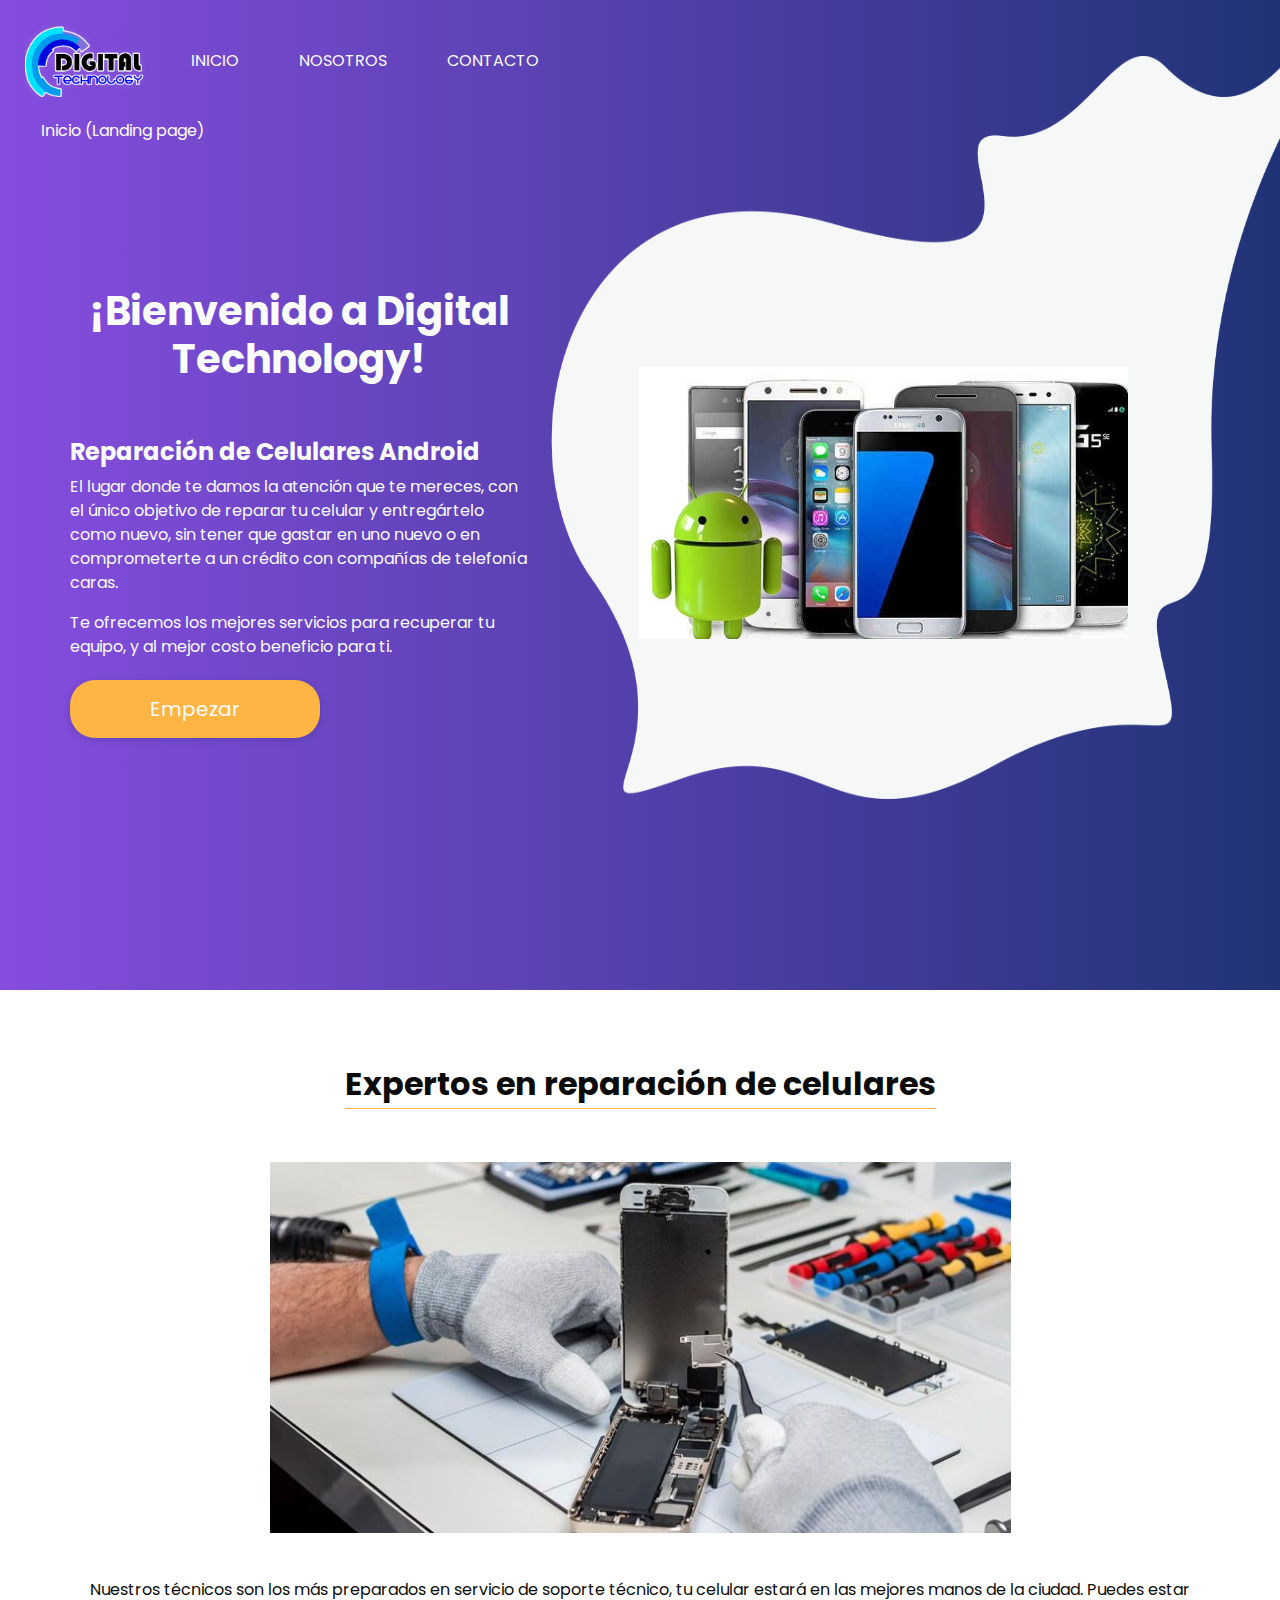
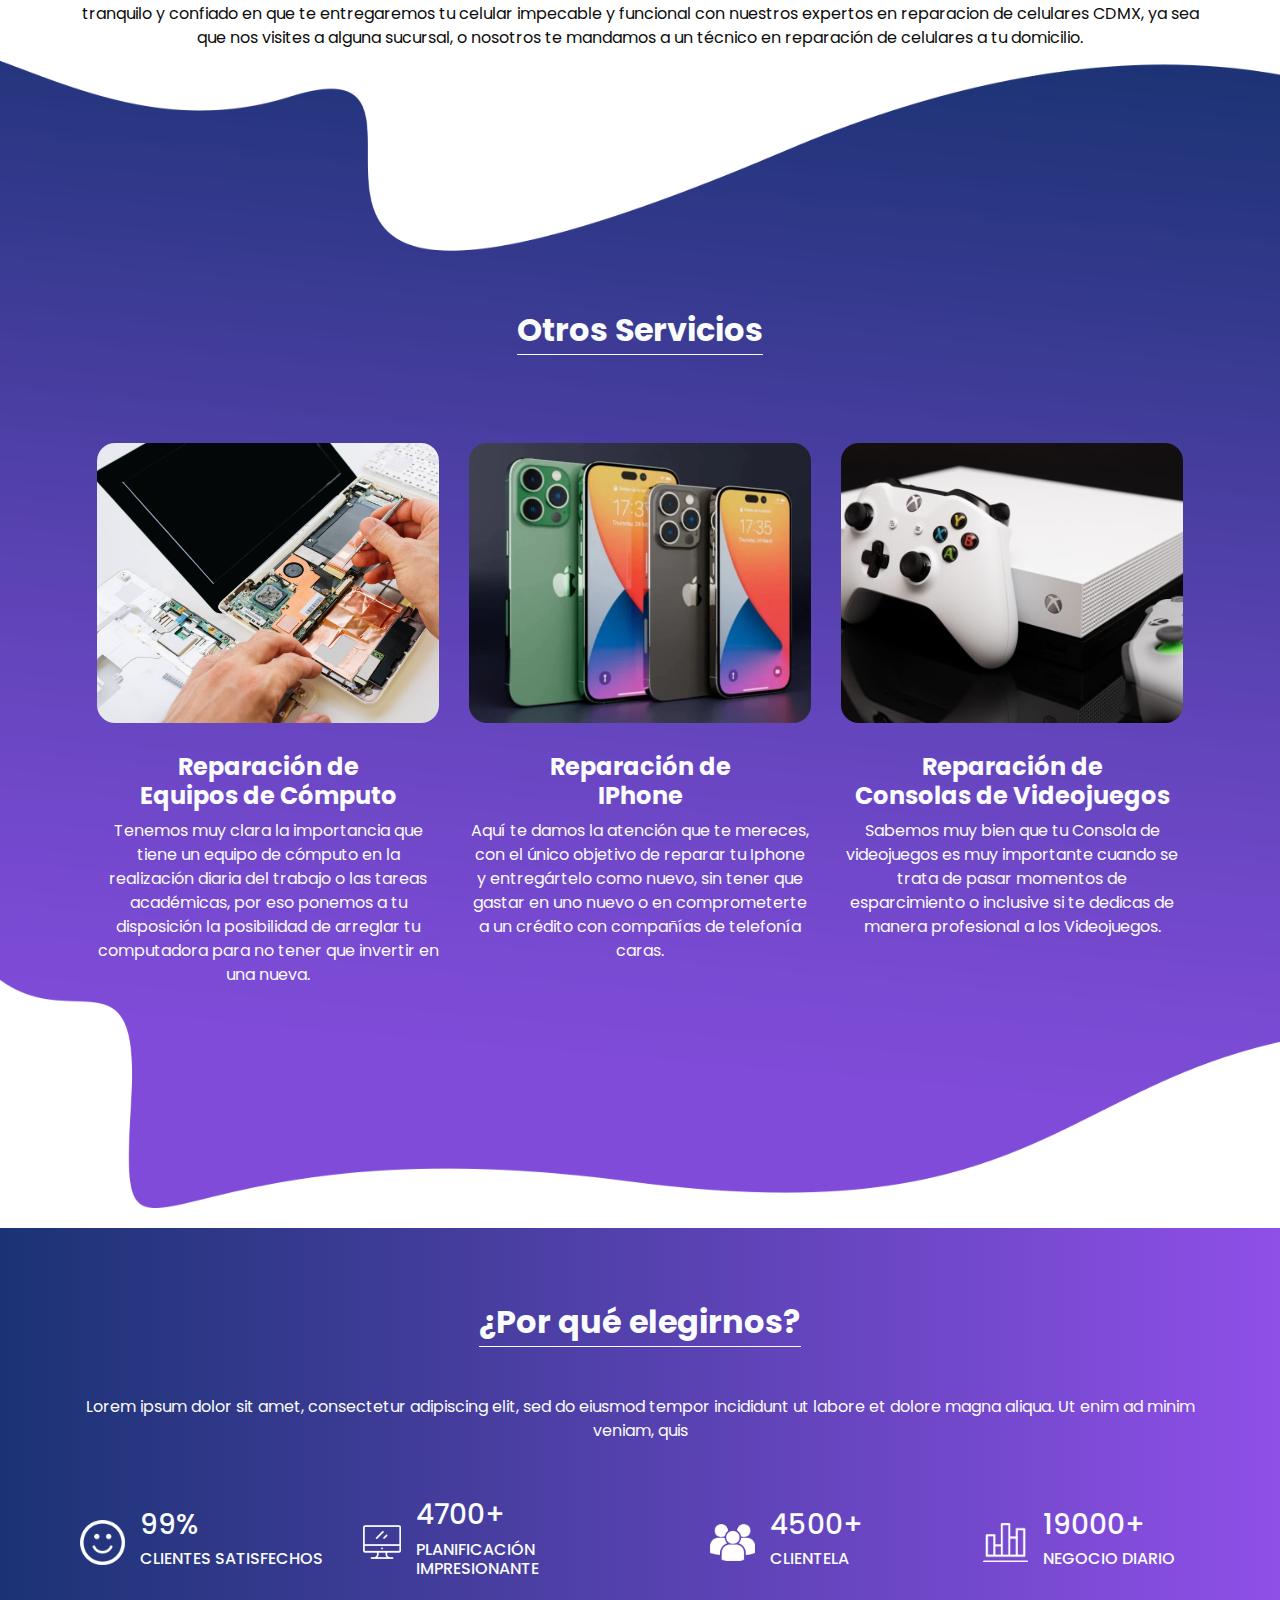
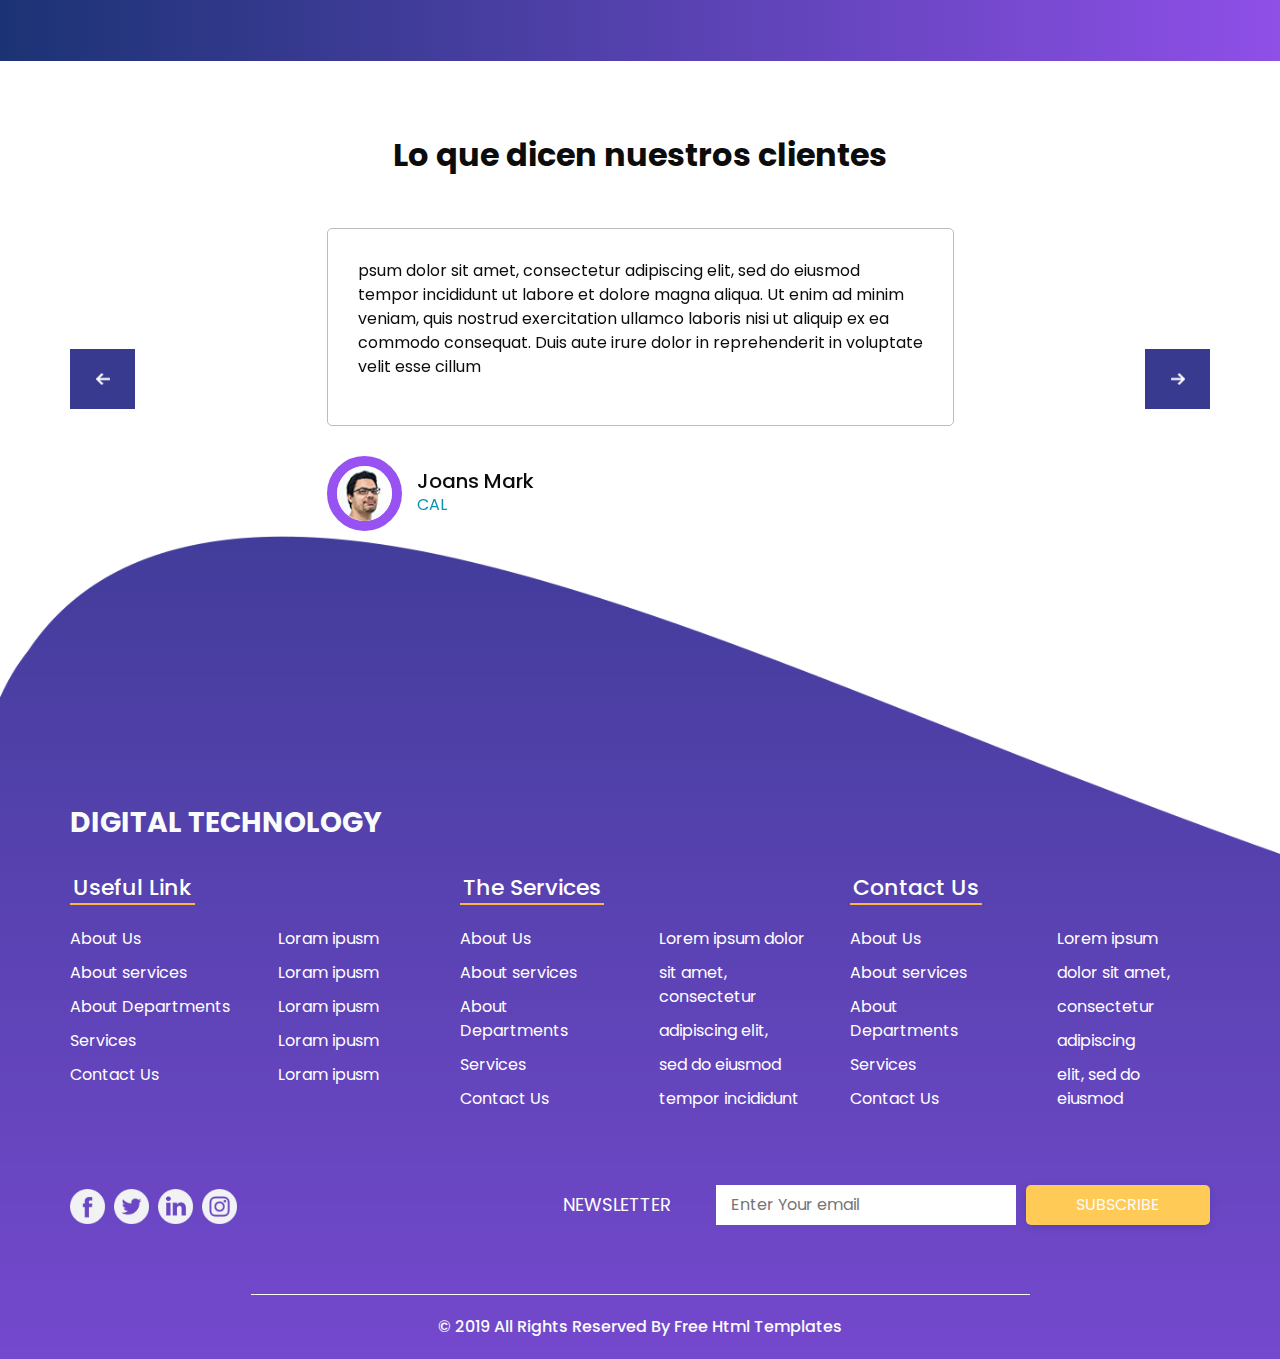
<file: index.html>
<!DOCTYPE html><html><head><meta charset="utf-8"/>

  
  <meta http-equiv="X-UA-Compatible" content="IE=edge"/>
  <!-- Mobile Metas -->
  <meta name="viewport" content="width=device-width, initial-scale=1, shrink-to-fit=no"/>
  <!-- Site Metas -->
  <meta name="keywords" content=""/>
  <meta name="description" content=""/>
  <meta name="author" content=""/>

  <title>Digital Technology</title>

  <!-- slider stylesheet -->
  <link rel="stylesheet" type="text/css" href="https://cdnjs.cloudflare.com/ajax/libs/OwlCarousel2/2.1.3/assets/owl.carousel.min.css"/>

  <!-- bootstrap core css -->
  <link rel="stylesheet" type="text/css" href="css/bootstrap.css"/>

  <!-- fonts style -->
  <link href="https://fonts.googleapis.com/css?family=Dosis:400,500|Poppins:400,700&amp;display=swap" rel="stylesheet"/>
  <!-- Custom styles for this template -->
  <link href="css/style.css" rel="stylesheet"/>
  <!-- responsive style -->
  <link href="css/responsive.css" rel="stylesheet"/>
</head>

<body>
  <div class="hero_area">
    <!-- header section strats -->
    <header class="header_section">
      <div class="container-fluid">
        <div class="row">
          <div class="col-lg-8">
            <nav class="navbar navbar-expand-lg custom_nav-container ">
              <a class="navbar-brand" href="index.html">
                  <img src="images/Logo.png" alt="" style="max-width: 120px;">
              </a>
              <button class="navbar-toggler" type="button" data-toggle="collapse" data-target="#navbarSupportedContent" aria-controls="navbarSupportedContent" aria-expanded="false" aria-label="Toggle navigation">
                <span class="navbar-toggler-icon"></span>
              </button>

              <div class="collapse navbar-collapse" id="navbarSupportedContent">
                <div class="d-flex  flex-column flex-lg-row align-items-center">
                  <ul class="navbar-nav  ">
                    <li class="nav-item active">
                      <a class="nav-link" href="index.html"> Inicio </a>
                    </li>
                    <li class="nav-item">
                      <a class="nav-link" href="about.html"> Nosotros </a>
                    </li>
                    <li class="nav-item">
                      <a class="nav-link" href="contact.html"> Contacto</a>
                    </li>
                  </ul>
              </div>
            </nav>
            <nav aria-label="breadcrumb">
              <ol class="breadcrumb">
                <li class="breadcrumb-item"><a style="color: white;" href="index.html">Inicio (Landing page)</a></li>
              </ol>
            </nav>
          </div>
        </div>
      </div>
    </header>
    

    <!-- end header section -->
    <!-- slider section -->
    <section class=" slider_section "> 
            <div class="container">
              <div class="row">
                <div class="col-lg-5 col-md-6">
                  <div class="slider_detail-box">
                    <h1 style="text-align: center;">
                      ¡Bienvenido a Digital Technology!
                    </h1>
                    <h4 style="font-weight: bold;">
                      Reparación de Celulares Android
                    </h4>
                    
                    <p>
                      El lugar donde te damos la atención que te mereces, con el único objetivo de reparar tu celular y entregártelo como nuevo, sin tener que gastar en uno nuevo o en comprometerte a un crédito con compañías de telefonía caras.
                    </p>
                    <p>Te ofrecemos los mejores servicios para recuperar tu equipo, y al mejor costo beneficio para ti.</p>
                    <div class="btn-box">
                      <a style="font-size: 20px; padding: 14px 80px;"href="index.html" class="btn-1">
                        Empezar
                      </a>
                    </div>
                  </div>
                </div>
                <div class="col-md-7">
                  <div class="slider_img-box">
                    <img src="images/android.jpg" style="width: 100%; margin-bottom: 100px; "/>
                  </div>
                </div>
              </div>
            </div>
          
    </section>
    <!-- end slider section -->
  </div>

  <!-- welcome section -->
  <section class="welcome_section layout_padding">
    <div class="container">
      <div class="custom_heading-container">
        <h2>
          Expertos en reparación de celulares 
        </h2>
      </div>
      <div class="layout_padding2">
        <div class="img-box">
          <img src="images/reparacion.jpg" alt=""/>
        </div>
        <div class="detail-box">
          <p>
            Nuestros técnicos son los más preparados en servicio de soporte técnico, tu celular estará en las mejores manos de la ciudad. Puedes estar tranquilo y confiado en que te entregaremos tu celular impecable y funcional con nuestros expertos en reparacion de celulares CDMX, ya sea que nos visites a alguna sucursal, o nosotros te mandamos a un técnico en reparación de celulares a tu domicilio.
          </p>
        </div>
      </div>

    </div>
  </section>
  <!-- end welcome section -->

  <!-- service section -->

  <section class="service_section">
    <div class="container">
      <div class="custom_heading-container">
        <h2>
          Otros Servicios
        </h2>
      </div>
      <div class="service_container layout_padding2">
        <div class="service_box">
          <div class="img-box">
            <img src="images/computadora.jpg" style="height: 280px; width: auto;"/>
          </div>
          <div class="detail-box">
            <h4>
              Reparación de <br/>
              Equipos de Cómputo
            </h4>
            <p>
              Tenemos muy clara la importancia que tiene un equipo de cómputo en la realización diaria del trabajo o las tareas académicas, por eso ponemos a tu disposición la posibilidad de arreglar tu computadora para no tener que invertir en una nueva.
            </p>
          </div>
        </div>
        <div class="service_box">
          <div class="img-box">
            <img src="images/Iphone.png" style="height: 280px; width: auto;"/>
          </div>
          <div class="detail-box">
            <h4>
              Reparación de <br/>
              IPhone
            </h4>
            <p>
              Aquí te damos la atención que te mereces, con el único objetivo de reparar tu Iphone y entregártelo como nuevo, sin tener que gastar en uno nuevo o en comprometerte a un crédito con compañías de telefonía caras. 
            </p>
          </div>
        </div>
        <div class="service_box">
          <div class="img-box">
            <img src="images/consola.jpg" style="height: 280px; width: auto;"/>
          </div>
          <div class="detail-box">
            <h4>
              Reparación de <br/>
              Consolas de Videojuegos
            </h4>
            <p>
              Sabemos muy bien que tu Consola de videojuegos es muy importante cuando se trata de pasar momentos de esparcimiento o inclusive si te dedicas de manera profesional a los Videojuegos.
            </p>
          </div>
        </div>
      </div>
    </div>
  </section>


  <section class="why_section layout_padding" style="margin-top: 20px;">
    <div class="container">
      <div class="custom_heading-container">
        <h2>
          ¿Por qué elegirnos?
        </h2>
      </div>
      <div class="content-container">
        <p>
          Lorem ipsum dolor sit amet, consectetur adipiscing elit, sed do eiusmod tempor incididunt ut labore et dolore
          magna aliqua. Ut enim ad minim veniam, quis
        </p>
        <div class="row">
          <div class="col-md-3 col-sm-6">
            <div class="img-box">
              <img src="images/smiley.png" alt=""/>
            </div>
            <div class="detail-box">
              <h3>
                99%
              </h3>
              <h6>
                CLIENTES SATISFECHOS
              </h6>
            </div>
          </div>
          <div class="col-md-3 col-sm-6">
            <div class="img-box">
              <img src="images/monitor.png" alt=""/>
            </div>
            <div class="detail-box">
              <h3>
                4700+
              </h3>
              <h6>
                PLANIFICACIÓN IMPRESIONANTE
              </h6>
            </div>
          </div>
          <div class="col-md-3 col-sm-6">
            <div class="img-box">
              <img src="images/multiple-users-silhouette.png" alt=""/>
            </div>
            <div class="detail-box">
              <h3>
                4500+
              </h3>
              <h6>
                CLIENTELA
              </h6>
            </div>
          </div>
          <div class="col-md-3 col-sm-6">
            <div class="img-box">
              <img src="images/bar-chart.png" alt=""/>
            </div>
            <div class="detail-box">
              <h3>
                19000+
              </h3>
              <h6>
                NEGOCIO DIARIO
              </h6>
            </div>
          </div>
        </div>
      </div>
    </div>
  </section>
  <!-- end why section -->

  <!-- client section -->
  <section class="client_section layout_padding">
    <div class="container">
      <h2>
        Lo que dicen nuestros clientes
      </h2>
      <div id="carouselExampleControls" class="carousel slide" data-ride="carousel">
        <div class="carousel-inner">
          <div class="carousel-item active">
            <div class="client_container layout_padding2">
              <div class="client_text">
                <p>
                  psum dolor sit amet, consectetur adipiscing elit, sed do eiusmod tempor incididunt ut labore et dolore
                  magna
                  aliqua. Ut enim ad minim veniam, quis nostrud exercitation ullamco laboris nisi ut aliquip ex ea
                  commodo
                  consequat. Duis aute irure dolor in reprehenderit in voluptate velit esse cillum
                </p>
              </div>
              <div class="detail-box">
                <div class="img-box">
                  <img src="images/client.png" alt=""/>
                </div>
                <div class="name">
                  <h5>
                    Joans Mark
                  </h5>
                  <p>
                    cal
                  </p>
                </div>
              </div>
            </div>
          </div>
          <div class="carousel-item">
            <div class="client_container layout_padding2">
              <div class="client_text">
                <p>
                  psum dolor sit amet, consectetur adipiscing elit, sed do eiusmod tempor incididunt ut labore et dolore
                  magna
                  aliqua. Ut enim ad minim veniam, quis nostrud exercitation ullamco laboris nisi ut aliquip ex ea
                  commodo
                  consequat. Duis aute irure dolor in reprehenderit in voluptate velit esse cillum
                </p>
              </div>
              <div class="detail-box">
                <div class="img-box">
                  <img src="images/client.png" alt=""/>
                </div>
                <div class="name">
                  <h5>
                    Mark Zuckerberg
                  </h5>
                  <p>
                    cal
                  </p>
                </div>
              </div>
            </div>
          </div>
          <div class="carousel-item">
            <div class="client_container layout_padding2">
              <div class="client_text">
                <p>
                  psum dolor sit amet, consectetur adipiscing elit, sed do eiusmod tempor incididunt ut labore et dolore
                  magna
                  aliqua. Ut enim ad minim veniam, quis nostrud exercitation ullamco laboris nisi ut aliquip ex ea
                  commodo
                  consequat. Duis aute irure dolor in reprehenderit in voluptate velit esse cillum
                </p>
              </div>
              <div class="detail-box">
                <div class="img-box">
                  <img src="images/client.png" alt=""/>
                </div>
                <div class="name">
                  <h5>
                    Steve Jobs
                  </h5>
                  <p>
                    cal
                  </p>
                </div>
              </div>
            </div>
          </div>
        </div>
        <a class="carousel-control-prev" href="#carouselExampleControls" role="button" data-slide="prev">
          <span class="sr-only">Previous</span>
        </a>
        <a class="carousel-control-next" href="#carouselExampleControls" role="button" data-slide="next">
          <span class="sr-only">Next</span>
        </a>
      </div>

    </div>
  </section>
  <!-- end client section -->
  <!-- contact section -->


  <!-- end contact section -->
  <div class="footer_bg">
    <!-- info section -->
    <section class="info_section layout_padding2-bottom">
      <div class="container">
        <h3 class="">
          Digital Technology
        </h3>
      </div>
      <div class="container info_content">

        <div>
          <div class="row">
            <div class="col-md-6 col-lg-4">
              <div class="d-flex">
                <h5>
                  Useful Link
                </h5>
              </div>
              <div class="d-flex ">
                <ul>
                  <li>
                    <a href="">
                      About Us
                    </a>
                  </li>
                  <li>
                    <a href="">
                      About services
                    </a>
                  </li>
                  <li>
                    <a href="">
                      About Departments
                    </a>
                  </li>
                  <li>
                    <a href="">
                      Services
                    </a>
                  </li>
                  <li>
                    <a href="">
                      Contact Us
                    </a>
                  </li>
                </ul>
                <ul class="ml-3 ml-md-5">
                  <li>
                    <a href="">
                      Loram ipusm
                    </a>
                  </li>
                  <li>
                    <a href="">
                      Loram ipusm
                    </a>
                  </li>
                  <li>
                    <a href="">
                      Loram ipusm
                    </a>
                  </li>
                  <li>
                    <a href="">
                      Loram ipusm
                    </a>
                  </li>
                  <li>
                    <a href="">
                      Loram ipusm
                    </a>
                  </li>
                </ul>
              </div>
            </div>
            <div class="col-md-6 col-lg-4">
              <div class="d-flex">
                <h5>
                  The Services
                </h5>
              </div>
              <div class="d-flex ">
                <ul>
                  <li>
                    <a href="">
                      About Us
                    </a>
                  </li>
                  <li>
                    <a href="">
                      About services
                    </a>
                  </li>
                  <li>
                    <a href="">
                      About Departments
                    </a>
                  </li>
                  <li>
                    <a href="">
                      Services
                    </a>
                  </li>
                  <li>
                    <a href="">
                      Contact Us
                    </a>
                  </li>
                </ul>
                <ul class="ml-3 ml-md-5">
                  <li>
                    <a href="">
                      Lorem ipsum dolor
                    </a>
                  </li>
                  <li>
                    <a href="">
                      sit amet, consectetur
                    </a>
                  </li>
                  <li>
                    <a href="">
                      adipiscing elit,
                    </a>
                  </li>
                  <li>
                    <a href="">
                      sed do eiusmod
                    </a>
                  </li>
                  <li>
                    <a href="">
                      tempor incididunt
                    </a>
                  </li>
                </ul>
              </div>
            </div>
            <div class="col-md-6 col-lg-4">
              <div class="d-flex">
                <h5>
                  Contact Us
                </h5>
              </div>
              <div class="d-flex ">
                <ul>
                  <li>
                    <a href="">
                      About Us
                    </a>
                  </li>
                  <li>
                    <a href="">
                      About services
                    </a>
                  </li>
                  <li>
                    <a href="">
                      About Departments
                    </a>
                  </li>
                  <li>
                    <a href="">
                      Services
                    </a>
                  </li>
                  <li>
                    <a href="">
                      Contact Us
                    </a>
                  </li>
                </ul>
                <ul class="ml-3 ml-md-5">
                  <li>
                    <a href="">
                      Lorem ipsum
                    </a>
                  </li>
                  <li>
                    <a href="">
                      dolor sit amet,
                    </a>
                  </li>
                  <li>
                    <a href="">
                      consectetur
                    </a>
                  </li>
                  <li>
                    <a href="">
                      adipiscing
                    </a>
                  </li>
                  <li>
                    <a href="">
                      elit, sed do eiusmod
                    </a>
                  </li>
                </ul>
              </div>
            </div>
          </div>
        </div>
        <div class="d-flex flex-column flex-lg-row justify-content-between align-items-center align-items-lg-baseline">
          <div class="social-box">
            <a href="">
              <img src="images/fb.png" alt=""/>
            </a>

            <a href="">
              <img src="images/twitter.png" alt=""/>
            </a>
            <a href="">
              <img src="images/linkedin1.png" alt=""/>
            </a>
            <a href="">
              <img src="images/instagram1.png" alt=""/>
            </a>
          </div>
          <div class="form_container mt-5">
            <form action="">
              <label for="subscribeMail">
                Newsletter
              </label>
              <input type="email" placeholder="Enter Your email" id="subscribeMail"/>
              <button type="submit">
                Subscribe
              </button>
            </form>
          </div>
        </div>
      </div>

    </section>

    <!-- end info_section -->

    <!-- footer section -->
    <section class="container-fluid footer_section">
      <p>
        © 2019 All Rights Reserved By
        <a href="https://html.design/">Free Html Templates</a>
      </p>
    </section>
    <!-- footer section -->
  </div>


  <script type="text/javascript" src="js/jquery-3.4.1.min.js"></script>
  <script type="text/javascript" src="js/bootstrap.js"></script>



</body></html>
</file>
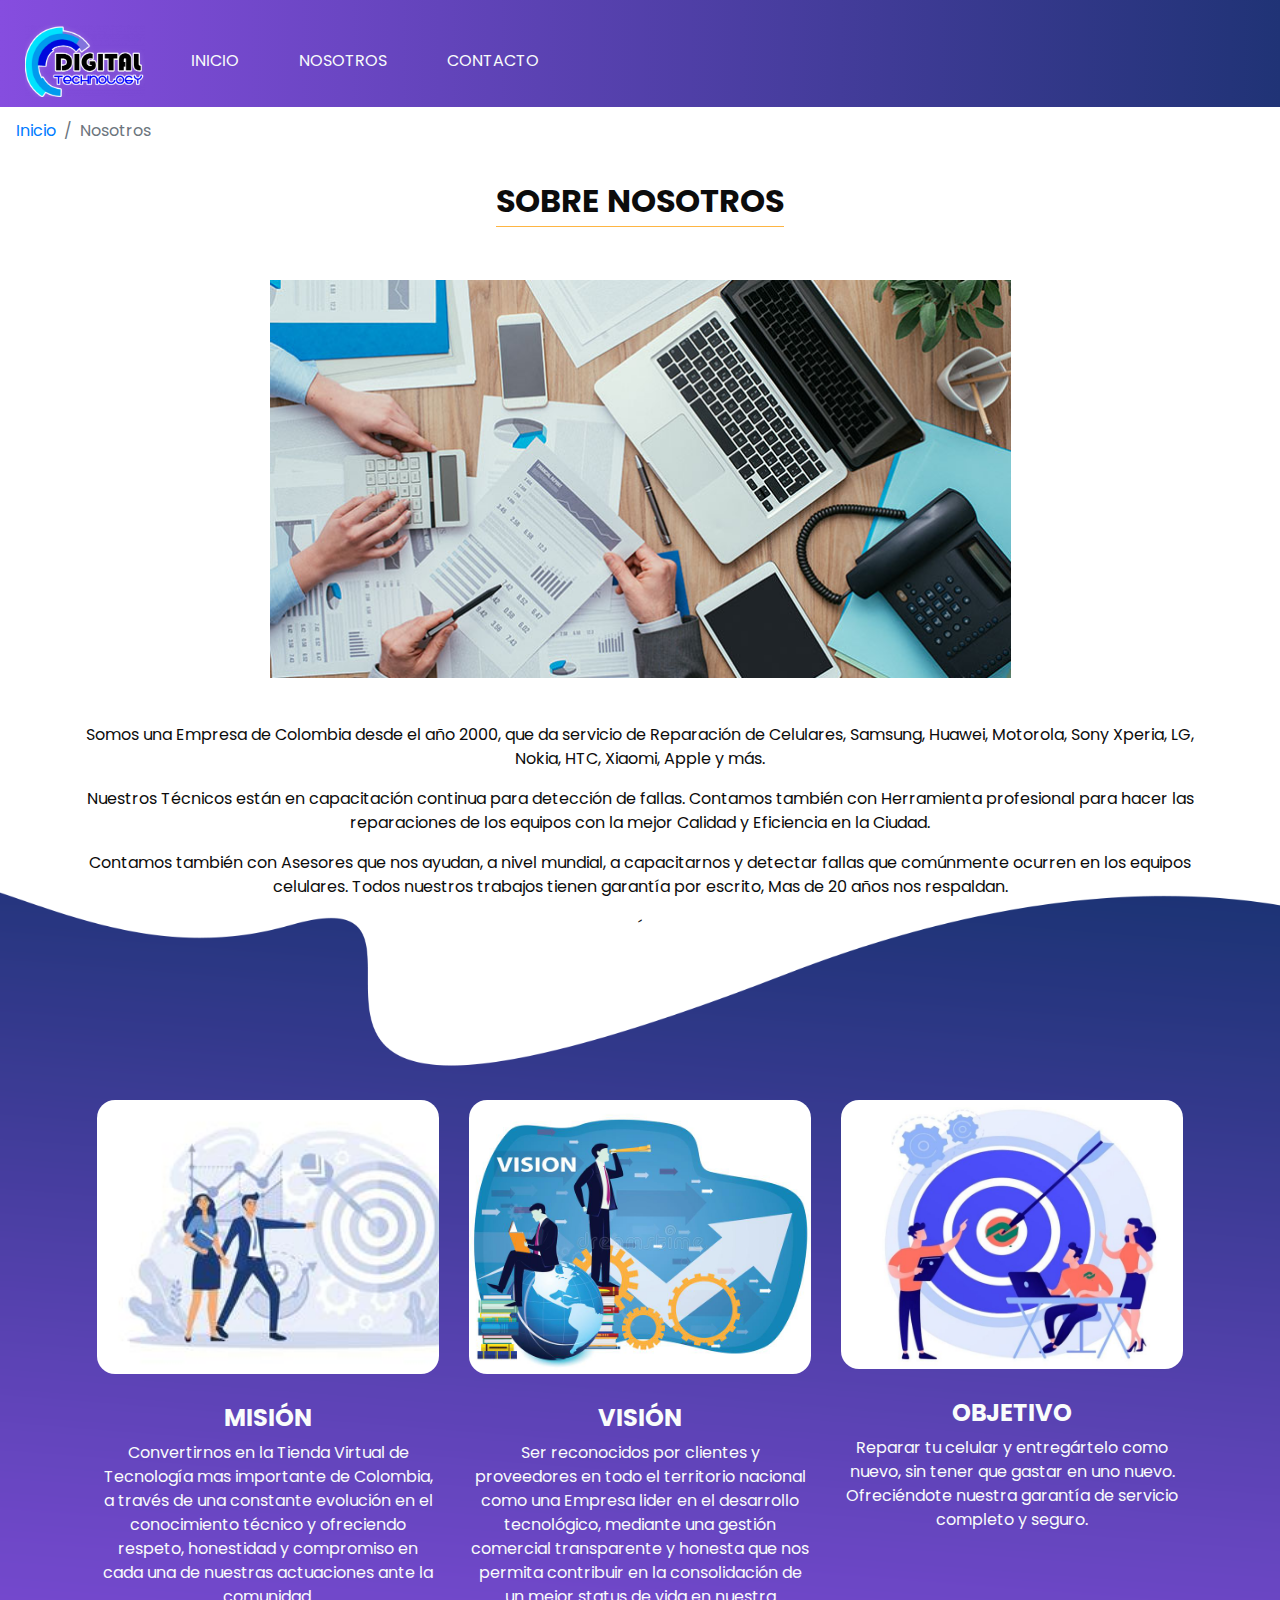
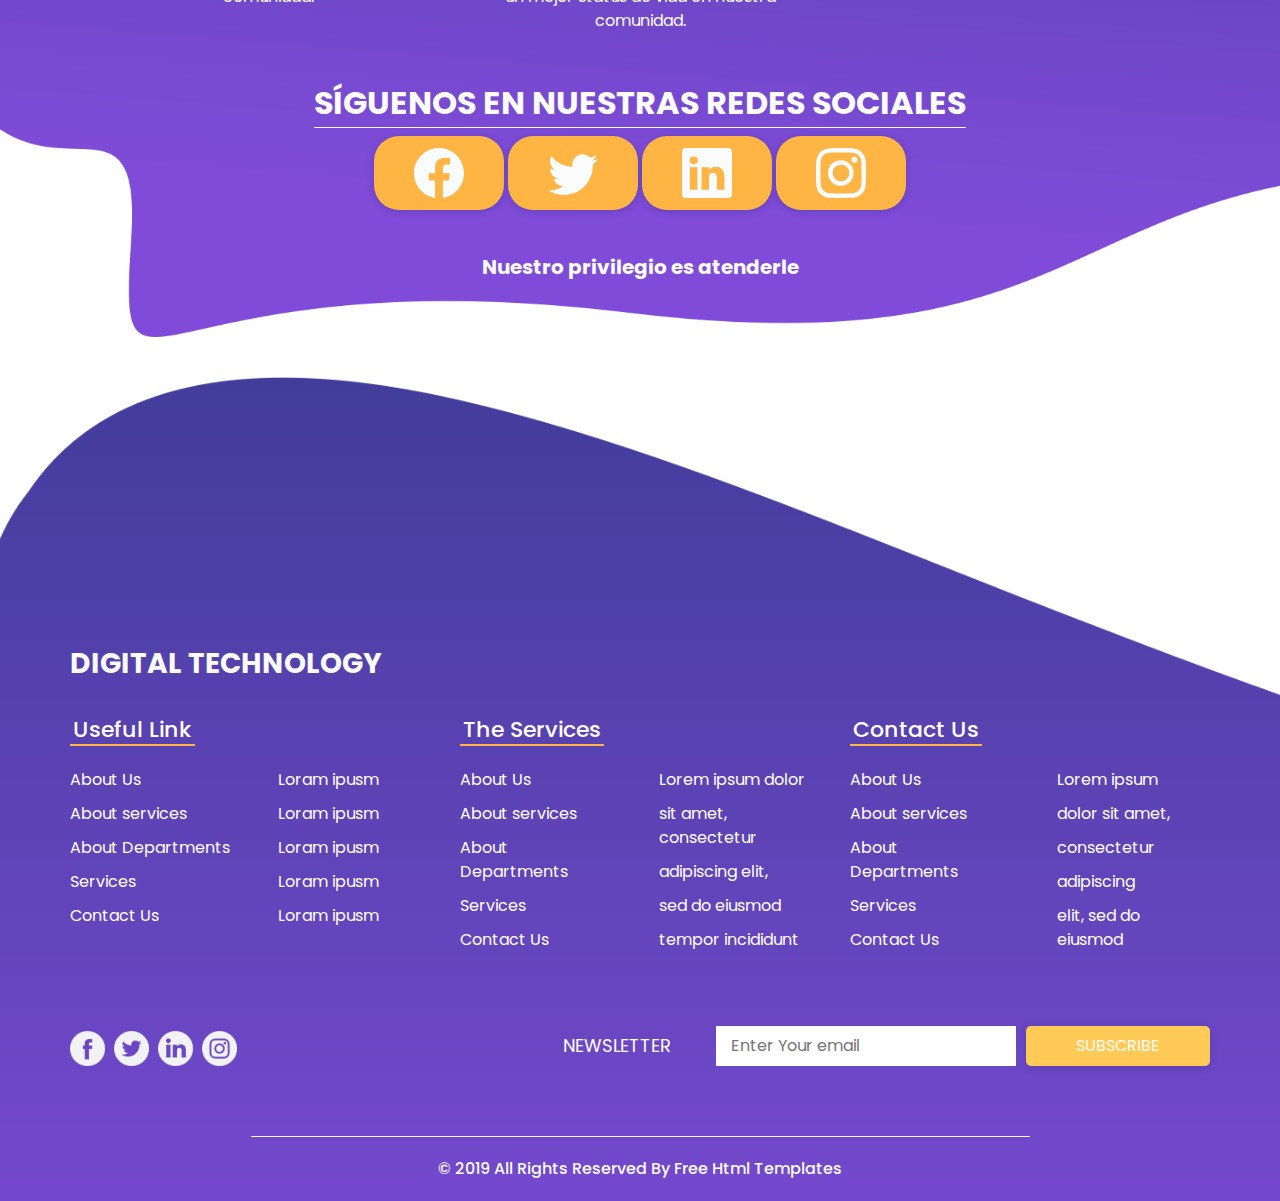
<file: about.html>
<!DOCTYPE html>
<html>

<head>
  <meta charset="utf-8" />


  <meta http-equiv="X-UA-Compatible" content="IE=edge" />
  <!-- Mobile Metas -->
  <meta name="viewport" content="width=device-width, initial-scale=1, shrink-to-fit=no" />
  <!-- Site Metas -->
  <meta name="keywords" content="" />
  <meta name="description" content="" />
  <meta name="author" content="" />

  <title>Digital Technology</title>

  <!-- slider stylesheet -->
  <link rel="stylesheet" type="text/css"
    href="https://cdnjs.cloudflare.com/ajax/libs/OwlCarousel2/2.1.3/assets/owl.carousel.min.css" />

  <!-- bootstrap core css -->
  <link rel="stylesheet" type="text/css" href="css/bootstrap.css" />

  <!-- fonts style -->
  <link href="https://fonts.googleapis.com/css?family=Dosis:400,500|Poppins:400,700&amp;display=swap"
    rel="stylesheet" />
  <!-- Custom styles for this template -->
  <link href="css/style.css" rel="stylesheet" />
  <!-- responsive style -->
  <link href="css/responsive.css" rel="stylesheet" />
</head>

<body class="sub_page">
  <div class="hero_area">
    <!-- header section strats -->
    <header class="header_section">
      <div class="container-fluid">
        <div class="row">
          <div class="col-lg-8">
            <nav class="navbar navbar-expand-lg custom_nav-container ">
              <a class="navbar-brand" href="index.html">
                <img src="images/Logo.png" alt="" style="max-width: 120px;">
              </a>
              <button class="navbar-toggler" type="button" data-toggle="collapse" data-target="#navbarSupportedContent"
                aria-controls="navbarSupportedContent" aria-expanded="false" aria-label="Toggle navigation">
                <span class="navbar-toggler-icon"></span>
              </button>

              <div class="collapse navbar-collapse" id="navbarSupportedContent">
                <div class="d-flex  flex-column flex-lg-row align-items-center">
                  <ul class="navbar-nav  ">
                    <li class="nav-item active">
                      <a class="nav-link" href="index.html">Inicio <span class="sr-only">(current)</span></a>
                    </li>
                    <li class="nav-item">
                      <a class="nav-link" href="about.html">Nosotros </a>
                    </li>
                    <li class="nav-item">
                      <a class="nav-link" href="contact.html">Contacto</a>
                    </li>
                  </ul>
                </div>
              </div>
            </nav>
          </div>
        </div>
      </div>
    </header>
    <!-- end header section -->
  </div>

  <nav aria-label="breadcrumb">
    <ol class="breadcrumb">
      <li class="breadcrumb-item"><a href="index.html">Inicio</a></li>
      <li class="breadcrumb-item active" aria-current="page">Nosotros</li>
    </ol>
  </nav>

  <!-- welcome section -->
  <section class="welcome_section layout_padding">
    <div class="container">
      <div class="custom_heading-container">
        <h2>
          SOBRE NOSOTROS
        </h2>
      </div>
      <div class="layout_padding2">
        <div class="img-box">
          <img src="images/empresa.jpg" alt="" />
        </div>
        <div class="detail-box">
          <p>
            Somos una Empresa de Colombia desde el año 2000, que da servicio de Reparación de Celulares, Samsung,
            Huawei, Motorola, Sony Xperia, LG, Nokia, HTC, Xiaomi, Apple y más.
          </p>
          <p>
            Nuestros Técnicos están en capacitación continua para detección de fallas. Contamos también con Herramienta
            profesional para hacer las reparaciones de los equipos con la mejor Calidad y Eficiencia en la Ciudad.</p>
          <p>
            Contamos también con Asesores que nos ayudan, a nivel mundial, a capacitarnos y detectar fallas que
            comúnmente ocurren en los equipos celulares. Todos nuestros trabajos tienen garantía por escrito, Mas de 20
            años nos respaldan.
          </p>
        </div>´
    </section>



        <section class="service_section" style="padding-bottom: 50px; padding-top: 100px; margin-top: -189px;">
          <div class="container">
            <div class="service_container layout_padding2" style="margin-top: 50px;">
              <div class="service_box">
                <div class="img-box">
                  <img src="images/logro.jpg"  style="width: 120%;" />
                </div>
                <div class="detail-box">
                  <h4>
                    MISIÓN
                  </h4>
                  <p>
                    Convertirnos en la Tienda Virtual de Tecnología mas importante de Colombia, a través de una
                    constante evolución en el conocimiento técnico y ofreciendo respeto, honestidad y compromiso en cada
                    una de nuestras actuaciones ante la comunidad.
                  </p>
                </div>
              </div>
              <div class="service_box">
                <div class="img-box">
                  <img src="images/vision.jpg" />
                </div>
                <div class="detail-box">
                  <h4>
                    VISIÓN
                  </h4>
                  <p>
                    Ser reconocidos por clientes y proveedores en todo el territorio nacional como una Empresa lider en
                    el desarrollo tecnológico, mediante una gestión comercial transparente y honesta que nos permita
                    contribuir en la consolidación de un mejor status de vida en nuestra comunidad.
                  </p>
                </div>
              </div>
              <div class="service_box">
                <div class="img-box">
                  <img src="images/objetivo.jpg.crdownload" style="width: 105%;" />
                </div>
                <div class="detail-box">
                  <h4>
                    OBJETIVO
                  </h4>
                  <p>
                    Reparar tu celular y entregártelo como nuevo, sin tener que gastar en uno nuevo. Ofreciéndote nuestra garantía de servicio completo y seguro.  
                  </p>
                </div>
              </div>
              <div class="custom_heading-container">

                <h2>
                  SÍGUENOS EN NUESTRAS REDES SOCIALES
                </h2>
              </div>
              <div class="social-box">
                <a href="">
                  <svg xmlns="http://www.w3.org/2000/svg" width="50" height="50" fill="currentColor"
                    class="bi bi-facebook" viewBox="0 0 16 16">
                    <path
                      d="M16 8.049c0-4.446-3.582-8.05-8-8.05C3.58 0-.002 3.603-.002 8.05c0 4.017 2.926 7.347 6.75 7.951v-5.625h-2.03V8.05H6.75V6.275c0-2.017 1.195-3.131 3.022-3.131.876 0 1.791.157 1.791.157v1.98h-1.009c-.993 0-1.303.621-1.303 1.258v1.51h2.218l-.354 2.326H9.25V16c3.824-.604 6.75-3.934 6.75-7.951z" />
                  </svg>
                </a>

                <a href="">
                  <svg xmlns="http://www.w3.org/2000/svg" width="50" height="50" fill="currentColor"
                    class="bi bi-twitter" viewBox="0 0 16 16">
                    <path
                      d="M5.026 15c6.038 0 9.341-5.003 9.341-9.334 0-.14 0-.282-.006-.422A6.685 6.685 0 0 0 16 3.542a6.658 6.658 0 0 1-1.889.518 3.301 3.301 0 0 0 1.447-1.817 6.533 6.533 0 0 1-2.087.793A3.286 3.286 0 0 0 7.875 6.03a9.325 9.325 0 0 1-6.767-3.429 3.289 3.289 0 0 0 1.018 4.382A3.323 3.323 0 0 1 .64 6.575v.045a3.288 3.288 0 0 0 2.632 3.218 3.203 3.203 0 0 1-.865.115 3.23 3.23 0 0 1-.614-.057 3.283 3.283 0 0 0 3.067 2.277A6.588 6.588 0 0 1 .78 13.58a6.32 6.32 0 0 1-.78-.045A9.344 9.344 0 0 0 5.026 15z" />
                  </svg>
                </a>
                <a href="">
                  <svg xmlns="http://www.w3.org/2000/svg" width="50" height="50" fill="currentColor"
                    class="bi bi-linkedin" viewBox="0 0 16 16">
                    <path
                      d="M0 1.146C0 .513.526 0 1.175 0h13.65C15.474 0 16 .513 16 1.146v13.708c0 .633-.526 1.146-1.175 1.146H1.175C.526 16 0 15.487 0 14.854V1.146zm4.943 12.248V6.169H2.542v7.225h2.401zm-1.2-8.212c.837 0 1.358-.554 1.358-1.248-.015-.709-.52-1.248-1.342-1.248-.822 0-1.359.54-1.359 1.248 0 .694.521 1.248 1.327 1.248h.016zm4.908 8.212V9.359c0-.216.016-.432.08-.586.173-.431.568-.878 1.232-.878.869 0 1.216.662 1.216 1.634v3.865h2.401V9.25c0-2.22-1.184-3.252-2.764-3.252-1.274 0-1.845.7-2.165 1.193v.025h-.016a5.54 5.54 0 0 1 .016-.025V6.169h-2.4c.03.678 0 7.225 0 7.225h2.4z" />
                  </svg>
                </a>
                <a href="">
                  <svg xmlns="http://www.w3.org/2000/svg" width="50" height="50" fill="currentColor"
                    class="bi bi-instagram" viewBox="0 0 16 16">
                    <path
                      d="M8 0C5.829 0 5.556.01 4.703.048 3.85.088 3.269.222 2.76.42a3.917 3.917 0 0 0-1.417.923A3.927 3.927 0 0 0 .42 2.76C.222 3.268.087 3.85.048 4.7.01 5.555 0 5.827 0 8.001c0 2.172.01 2.444.048 3.297.04.852.174 1.433.372 1.942.205.526.478.972.923 1.417.444.445.89.719 1.416.923.51.198 1.09.333 1.942.372C5.555 15.99 5.827 16 8 16s2.444-.01 3.298-.048c.851-.04 1.434-.174 1.943-.372a3.916 3.916 0 0 0 1.416-.923c.445-.445.718-.891.923-1.417.197-.509.332-1.09.372-1.942C15.99 10.445 16 10.173 16 8s-.01-2.445-.048-3.299c-.04-.851-.175-1.433-.372-1.941a3.926 3.926 0 0 0-.923-1.417A3.911 3.911 0 0 0 13.24.42c-.51-.198-1.092-.333-1.943-.372C10.443.01 10.172 0 7.998 0h.003zm-.717 1.442h.718c2.136 0 2.389.007 3.232.046.78.035 1.204.166 1.486.275.373.145.64.319.92.599.28.28.453.546.598.92.11.281.24.705.275 1.485.039.843.047 1.096.047 3.231s-.008 2.389-.047 3.232c-.035.78-.166 1.203-.275 1.485a2.47 2.47 0 0 1-.599.919c-.28.28-.546.453-.92.598-.28.11-.704.24-1.485.276-.843.038-1.096.047-3.232.047s-2.39-.009-3.233-.047c-.78-.036-1.203-.166-1.485-.276a2.478 2.478 0 0 1-.92-.598 2.48 2.48 0 0 1-.6-.92c-.109-.281-.24-.705-.275-1.485-.038-.843-.046-1.096-.046-3.233 0-2.136.008-2.388.046-3.231.036-.78.166-1.204.276-1.486.145-.373.319-.64.599-.92.28-.28.546-.453.92-.598.282-.11.705-.24 1.485-.276.738-.034 1.024-.044 2.515-.045v.002zm4.988 1.328a.96.96 0 1 0 0 1.92.96.96 0 0 0 0-1.92zm-4.27 1.122a4.109 4.109 0 1 0 0 8.217 4.109 4.109 0 0 0 0-8.217zm0 1.441a2.667 2.667 0 1 1 0 5.334 2.667 2.667 0 0 1 0-5.334z" />
                  </svg>
                </a>
              </div>

            </div>
            <h5>
              <strong>
                Nuestro privilegio es atenderle
              </strong>
            </h5>
          </div>

        </section>

      </div>
    </div>
  </section>
  <!-- end welcome section -->

  <div class="footer_bg" style="margin-top: -20px;">
    <!-- info section -->
    <section class="info_section layout_padding2-bottom">
      <div class="container">
        <h3 class="">
          Digital Technology
        </h3>
      </div>
      <div class="container info_content">

        <div>
          <div class="row">
            <div class="col-md-6 col-lg-4">
              <div class="d-flex">
                <h5>
                  Useful Link
                </h5>
              </div>
              <div class="d-flex ">
                <ul>
                  <li>
                    <a href="">
                      About Us
                    </a>
                  </li>
                  <li>
                    <a href="">
                      About services
                    </a>
                  </li>
                  <li>
                    <a href="">
                      About Departments
                    </a>
                  </li>
                  <li>
                    <a href="">
                      Services
                    </a>
                  </li>
                  <li>
                    <a href="">
                      Contact Us
                    </a>
                  </li>
                </ul>
                <ul class="ml-3 ml-md-5">
                  <li>
                    <a href="">
                      Loram ipusm
                    </a>
                  </li>
                  <li>
                    <a href="">
                      Loram ipusm
                    </a>
                  </li>
                  <li>
                    <a href="">
                      Loram ipusm
                    </a>
                  </li>
                  <li>
                    <a href="">
                      Loram ipusm
                    </a>
                  </li>
                  <li>
                    <a href="">
                      Loram ipusm
                    </a>
                  </li>
                </ul>
              </div>
            </div>
            <div class="col-md-6 col-lg-4">
              <div class="d-flex">
                <h5>
                  The Services
                </h5>
              </div>
              <div class="d-flex ">
                <ul>
                  <li>
                    <a href="">
                      About Us
                    </a>
                  </li>
                  <li>
                    <a href="">
                      About services
                    </a>
                  </li>
                  <li>
                    <a href="">
                      About Departments
                    </a>
                  </li>
                  <li>
                    <a href="">
                      Services
                    </a>
                  </li>
                  <li>
                    <a href="">
                      Contact Us
                    </a>
                  </li>
                </ul>
                <ul class="ml-3 ml-md-5">
                  <li>
                    <a href="">
                      Lorem ipsum dolor
                    </a>
                  </li>
                  <li>
                    <a href="">
                      sit amet, consectetur
                    </a>
                  </li>
                  <li>
                    <a href="">
                      adipiscing elit,
                    </a>
                  </li>
                  <li>
                    <a href="">
                      sed do eiusmod
                    </a>
                  </li>
                  <li>
                    <a href="">
                      tempor incididunt
                    </a>
                  </li>
                </ul>
              </div>
            </div>
            <div class="col-md-6 col-lg-4">
              <div class="d-flex">
                <h5>
                  Contact Us
                </h5>
              </div>
              <div class="d-flex ">
                <ul>
                  <li>
                    <a href="">
                      About Us
                    </a>
                  </li>
                  <li>
                    <a href="">
                      About services
                    </a>
                  </li>
                  <li>
                    <a href="">
                      About Departments
                    </a>
                  </li>
                  <li>
                    <a href="">
                      Services
                    </a>
                  </li>
                  <li>
                    <a href="">
                      Contact Us
                    </a>
                  </li>
                </ul>
                <ul class="ml-3 ml-md-5">
                  <li>
                    <a href="">
                      Lorem ipsum
                    </a>
                  </li>
                  <li>
                    <a href="">
                      dolor sit amet,
                    </a>
                  </li>
                  <li>
                    <a href="">
                      consectetur
                    </a>
                  </li>
                  <li>
                    <a href="">
                      adipiscing
                    </a>
                  </li>
                  <li>
                    <a href="">
                      elit, sed do eiusmod
                    </a>
                  </li>
                </ul>
              </div>
            </div>
          </div>
        </div>
        <div class="d-flex flex-column flex-lg-row justify-content-between align-items-center align-items-lg-baseline">
          <div class="social-box">
            <a href="">
              <img src="images/fb.png" alt="" />
            </a>

            <a href="">
              <img src="images/twitter.png" alt="" />
            </a>
            <a href="">
              <img src="images/linkedin1.png" alt="" />
            </a>
            <a href="">
              <img src="images/instagram1.png" alt="" />
            </a>
          </div>
          <div class="form_container mt-5">
            <form action="">
              <label for="subscribeMail">
                Newsletter
              </label>
              <input type="email" placeholder="Enter Your email" id="subscribeMail" />
              <button type="submit">
                Subscribe
              </button>
            </form>
          </div>
        </div>
      </div>

    </section>

    <!-- end info_section -->

    <!-- footer section -->
    <section class="container-fluid footer_section">
      <p>
        © 2019 All Rights Reserved By
        <a href="https://html.design/">Free Html Templates</a>
      </p>
    </section>
    <!-- footer section -->
  </div>


  <script type="text/javascript" src="js/jquery-3.4.1.min.js"></script>
  <script type="text/javascript" src="js/bootstrap.js"></script>
</body>

</html>
</file>
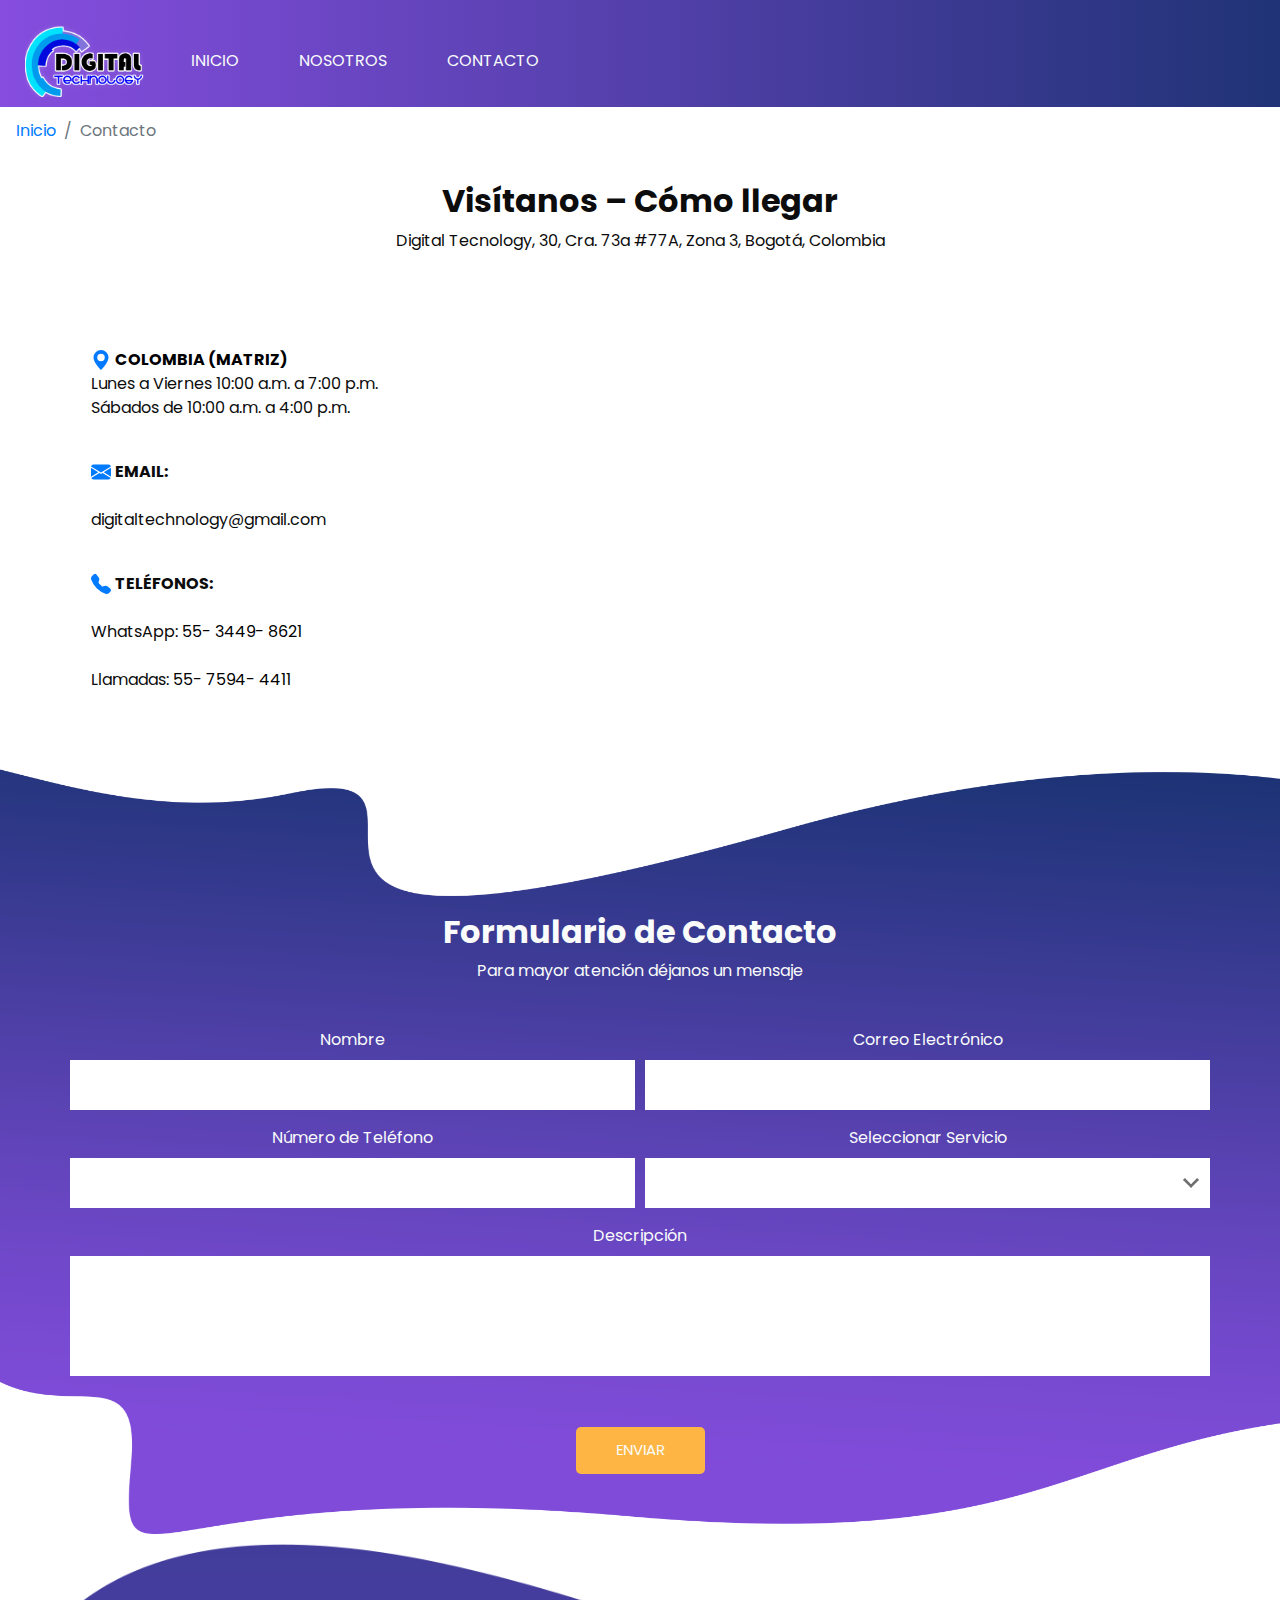
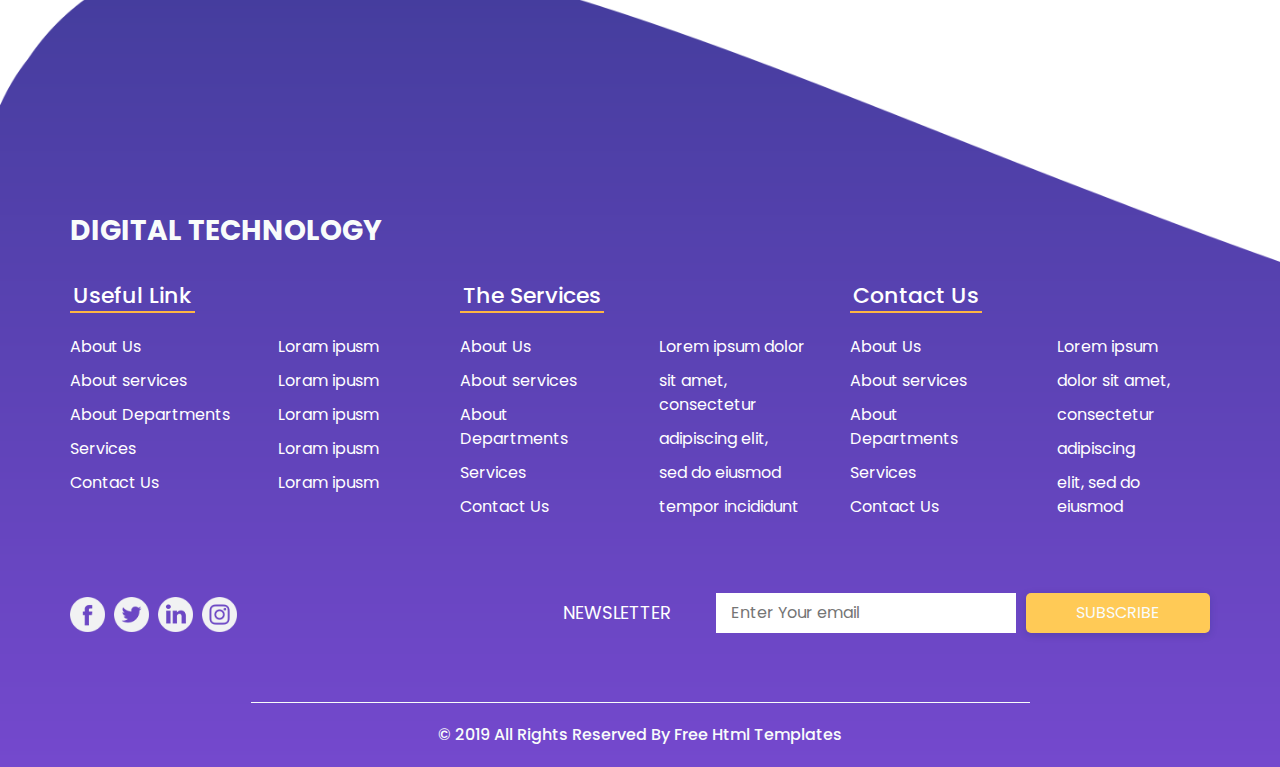
<file: contact.html>
<!DOCTYPE html>
<html>

<head>
  <meta charset="utf-8" />


  <meta http-equiv="X-UA-Compatible" content="IE=edge" />
  <!-- Mobile Metas -->
  <meta name="viewport" content="width=device-width, initial-scale=1, shrink-to-fit=no" />
  <!-- Site Metas -->
  <meta name="keywords" content="" />
  <meta name="description" content="" />
  <meta name="author" content="" />

  <title>Digital Technology</title>

  <!-- slider stylesheet -->
  <link rel="stylesheet" type="text/css"
    href="https://cdnjs.cloudflare.com/ajax/libs/OwlCarousel2/2.1.3/assets/owl.carousel.min.css" />

  <!-- bootstrap core css -->
  <link rel="stylesheet" type="text/css" href="css/bootstrap.css" />

  <!-- fonts style -->
  <link href="https://fonts.googleapis.com/css?family=Dosis:400,500|Poppins:400,700&amp;display=swap"
    rel="stylesheet" />
  <!-- Custom styles for this template -->
  <link href="css/style.css" rel="stylesheet" />
  <!-- responsive style -->
  <link href="css/responsive.css" rel="stylesheet" />
</head>

<body class="sub_page">
  <div class="hero_area">
    <!-- header section strats -->
    <header class="header_section">
      <div class="container-fluid">
        <div class="row">
          <div class="col-lg-8">
            <nav class="navbar navbar-expand-lg custom_nav-container ">
              <a class="navbar-brand" href="index.html">
                <img src="images/Logo.png" alt="" style="max-width: 120px;">
              </a>
              <button class="navbar-toggler" type="button" data-toggle="collapse" data-target="#navbarSupportedContent"
                aria-controls="navbarSupportedContent" aria-expanded="false" aria-label="Toggle navigation">
                <span class="navbar-toggler-icon"></span>
              </button>

              <div class="collapse navbar-collapse" id="navbarSupportedContent">
                <div class="d-flex  flex-column flex-lg-row align-items-center">
                  <ul class="navbar-nav  ">
                    <li class="nav-item active">
                      <a class="nav-link" href="index.html">Inicio <span class="sr-only">(current)</span></a>
                    </li>
                    <li class="nav-item">
                      <a class="nav-link" href="about.html">Nosotros </a>
                    </li>
                    <li class="nav-item">
                      <a class="nav-link" href="contact.html">Contacto</a>
                    </li>
                  </ul>
                </div>
              </div>
            </nav>
          </div>
        </div>
      </div>
    </header>
    <!-- end header section -->
  </div>

  <nav aria-label="breadcrumb">
    <ol class="breadcrumb">
      <li class="breadcrumb-item"><a href="index.html">Inicio</a></li>
      <li class="breadcrumb-item active" aria-current="page">Contacto</li>
    </ol>
  </nav>

  <!-- contact section -->
  <section class="contact_section layout_padding">
    <div class="container contact_heading">
      <h2>
        Visítanos – Cómo llegar
      </h2>
      <p>
        Digital Tecnology, 30, Cra. 73a #77A, Zona 3, Bogotá, Colombia
      </p>
    </div>
<div style="display: flex; justify-content: space-evenly;">
    <div style="margin-top: 50px;">
      <ul class="divicon_img3">
        <a href="">
          <svg xmlns="http://www.w3.org/2000/svg" width="20" height="20" fill="currentColor" class="bi bi-geo-alt-fill" viewBox="0 0 16 16">
            <path d="M8 16s6-5.686 6-10A6 6 0 0 0 2 6c0 4.314 6 10 6 10zm0-7a3 3 0 1 1 0-6 3 3 0 0 1 0 6z"/>
          </svg>
        </a><strong><span style="color: #000000;"> COLOMBIA
                (MATRIZ)</span></strong> <br>
                Lunes a Viernes 10:00 a.m. a 7:00 p.m. <br>
                Sábados de 10:00 a.m. a 4:00
                p.m.</a>
        
      </ul> <br />
      <ul class="divicon_img">
        <a href="">
          <svg xmlns="http://www.w3.org/2000/svg" width="20" height="20" fill="currentColor" class="bi bi-envelope-fill" viewBox="0 0 16 16">
            <path d="M.05 3.555A2 2 0 0 1 2 2h12a2 2 0 0 1 1.95 1.555L8 8.414.05 3.555ZM0 4.697v7.104l5.803-3.558L0 4.697ZM6.761 8.83l-6.57 4.027A2 2 0 0 0 2 14h12a2 2 0 0 0 1.808-1.144l-6.57-4.027L8 9.586l-1.239-.757Zm3.436-.586L16 11.801V4.697l-5.803 3.546Z"/>
          </svg>
        </a><strong> EMAIL:</strong> <br> <br /> digitaltechnology@gmail.com
      </ul> <br />
      <ul class="divicon_img2">
        <a href="">
          <svg xmlns="http://www.w3.org/2000/svg" width="20" height="20" fill="currentColor" class="bi bi-telephone-fill" viewBox="0 0 16 16">
            <path fill-rule="evenodd" d="M1.885.511a1.745 1.745 0 0 1 2.61.163L6.29 2.98c.329.423.445.974.315 1.494l-.547 2.19a.678.678 0 0 0 .178.643l2.457 2.457a.678.678 0 0 0 .644.178l2.189-.547a1.745 1.745 0 0 1 1.494.315l2.306 1.794c.829.645.905 1.87.163 2.611l-1.034 1.034c-.74.74-1.846 1.065-2.877.702a18.634 18.634 0 0 1-7.01-4.42 18.634 18.634 0 0 1-4.42-7.009c-.362-1.03-.037-2.137.703-2.877L1.885.511z"/>
          </svg>
        </a><strong> TELÉFONOS:</strong><br /><br /> WhatsApp: <span style="color: #ff0000;"><span style="color: #000000;"><a
                href="https://api.whatsapp.com/send?phone=525534498621&amp;text=Hola,%20solicito%20info"
                style="color: #000000;">55- 3449- 8621</a></span><br /><br /></span> Llamadas: <span style="color: #000000;"><a
              href="tel:525575944411" style="color: #000000;">55- 7594- 4411</a>
      </ul>
    </div>
 
    <div style="text-align: center;">
      <iframe
        src="https://www.google.com/maps/embed?pb=!1m18!1m12!1m3!1d4024.9588518116266!2d-74.09399127186684!3d4.6949747775134485!2m3!1f0!2f0!3f0!3m2!1i1024!2i768!4f13.1!3m3!1m2!1s0x8e3f9b3a56571065%3A0x1cff8bc28892c6c1!2sDigital%20Tecnology!5e0!3m2!1ses-419!2smx!4v1673071054846!5m2!1ses-419!2smx"
        width="800" height="450" style="border:0;" allowfullscreen="" loading="lazy"
        referrerpolicy="no-referrer-when-downgrade"></iframe>
    </div>
  </div>

    <br> <br>
    <div class="service_section" style="padding-bottom: 60px; padding-top: 160px; margin-top: -50px;">
    <div class="container contact_heading">
      <h2>
        Formulario de Contacto
      </h2>
      <p>
        Para mayor atención déjanos un mensaje
      </p>
    </div>

    <div class="container">
      <form>
        <div class="form-row">
          <div class="form-group col-md-6">
            <label for="inputName4">Nombre</label>
            <input type="text" class="form-control" id="inputName4" />
          </div>
          <div class="form-group col-md-6">
            <label for="inputEmail4">Correo Electrónico</label>
            <input type="email" class="form-control" id="inputEmail4" />
          </div>

        </div>
        <div class="form-row">
          <div class="form-group col-md-6">
            <label for="inputNumber4">Número de Teléfono</label>
            <input type="tel" class="form-control" id="inputNumber4" />
          </div>
          <div class="form-group col-md-6">
            <label for="inputState">Seleccionar Servicio</label>
            <select id="inputState" class="form-control">
              <option selected=""></option>
              <option>Celular Android</option>
              <option>Celular Iphone</option>
              <option>Equipo de Cómputo</option>
              <option>Consola de Videojuegos</option>
            </select>
          </div>

        </div>
        <div class="form-group">
          <label for="inputMessage">Descripción</label>
          <input type="text" class="form-control" id="inputMessage" placeholder="" />
        </div>
    </div>

    <div class="d-flex justify-content-center">
      <button  style="background-color: #feb543;" type="submit" class="">Enviar</button>
    </div>
    </form>
    </div>

  </section>

  <!-- end contact section -->
  <div class="footer_bg">
    <!-- info section -->
    <section class="info_section layout_padding2-bottom">
      <div class="container">
        <h3 class="">
          Digital Technology
        </h3>
      </div>
      <div class="container info_content">

        <div>
          <div class="row">
            <div class="col-md-6 col-lg-4">
              <div class="d-flex">
                <h5>
                  Useful Link
                </h5>
              </div>
              <div class="d-flex ">
                <ul>
                  <li>
                    <a href="">
                      About Us
                    </a>
                  </li>
                  <li>
                    <a href="">
                      About services
                    </a>
                  </li>
                  <li>
                    <a href="">
                      About Departments
                    </a>
                  </li>
                  <li>
                    <a href="">
                      Services
                    </a>
                  </li>
                  <li>
                    <a href="">
                      Contact Us
                    </a>
                  </li>
                </ul>
                <ul class="ml-3 ml-md-5">
                  <li>
                    <a href="">
                      Loram ipusm
                    </a>
                  </li>
                  <li>
                    <a href="">
                      Loram ipusm
                    </a>
                  </li>
                  <li>
                    <a href="">
                      Loram ipusm
                    </a>
                  </li>
                  <li>
                    <a href="">
                      Loram ipusm
                    </a>
                  </li>
                  <li>
                    <a href="">
                      Loram ipusm
                    </a>
                  </li>
                </ul>
              </div>
            </div>
            <div class="col-md-6 col-lg-4">
              <div class="d-flex">
                <h5>
                  The Services
                </h5>
              </div>
              <div class="d-flex ">
                <ul>
                  <li>
                    <a href="">
                      About Us
                    </a>
                  </li>
                  <li>
                    <a href="">
                      About services
                    </a>
                  </li>
                  <li>
                    <a href="">
                      About Departments
                    </a>
                  </li>
                  <li>
                    <a href="">
                      Services
                    </a>
                  </li>
                  <li>
                    <a href="">
                      Contact Us
                    </a>
                  </li>
                </ul>
                <ul class="ml-3 ml-md-5">
                  <li>
                    <a href="">
                      Lorem ipsum dolor
                    </a>
                  </li>
                  <li>
                    <a href="">
                      sit amet, consectetur
                    </a>
                  </li>
                  <li>
                    <a href="">
                      adipiscing elit,
                    </a>
                  </li>
                  <li>
                    <a href="">
                      sed do eiusmod
                    </a>
                  </li>
                  <li>
                    <a href="">
                      tempor incididunt
                    </a>
                  </li>
                </ul>
              </div>
            </div>
            <div class="col-md-6 col-lg-4">
              <div class="d-flex">
                <h5>
                  Contact Us
                </h5>
              </div>
              <div class="d-flex ">
                <ul>
                  <li>
                    <a href="">
                      About Us
                    </a>
                  </li>
                  <li>
                    <a href="">
                      About services
                    </a>
                  </li>
                  <li>
                    <a href="">
                      About Departments
                    </a>
                  </li>
                  <li>
                    <a href="">
                      Services
                    </a>
                  </li>
                  <li>
                    <a href="">
                      Contact Us
                    </a>
                  </li>
                </ul>
                <ul class="ml-3 ml-md-5">
                  <li>
                    <a href="">
                      Lorem ipsum
                    </a>
                  </li>
                  <li>
                    <a href="">
                      dolor sit amet,
                    </a>
                  </li>
                  <li>
                    <a href="">
                      consectetur
                    </a>
                  </li>
                  <li>
                    <a href="">
                      adipiscing
                    </a>
                  </li>
                  <li>
                    <a href="">
                      elit, sed do eiusmod
                    </a>
                  </li>
                </ul>
              </div>
            </div>
          </div>
        </div>
        <div class="d-flex flex-column flex-lg-row justify-content-between align-items-center align-items-lg-baseline">
          <div class="social-box">
            <a href="">
              <img src="images/fb.png" alt="" />
            </a>

            <a href="">
              <img src="images/twitter.png" alt="" />
            </a>
            <a href="">
              <img src="images/linkedin1.png" alt="" />
            </a>
            <a href="">
              <img src="images/instagram1.png" alt="" />
            </a>
          </div>
          <div class="form_container mt-5">
            <form action="">
              <label for="subscribeMail">
                Newsletter
              </label>
              <input type="email" placeholder="Enter Your email" id="subscribeMail" />
              <button type="submit">
                Subscribe
              </button>
            </form>
          </div>
        </div>
      </div>

    </section>

    <!-- end info_section -->

    <!-- footer section -->
    <section class="container-fluid footer_section">
      <p>
        © 2019 All Rights Reserved By
        <a href="https://html.design/">Free Html Templates</a>
      </p>
    </section>
    <!-- footer section -->
  </div>


  <script type="text/javascript" src="js/jquery-3.4.1.min.js"></script>
  <script type="text/javascript" src="js/bootstrap.js"></script>
</body>

</html>
</file>
<file: css/style.css>
body {
  font-family: "Poppins", sans-serif;
  color: #0c0c0c;
  background-color: #ffffff;
}

.layout_padding {
  padding: 75px 0;
}

.layout_padding2 {
  padding: 45px 0;
}

.layout_padding2-top {
  padding-top: 45px;
}

.layout_padding2-bottom {
  padding-bottom: 45px;
}

.layout_padding-top {
  padding-top: 75px;
}

.layout_padding-bottom {
  padding-bottom: 75px;
}

.custom_heading-container {
  display: -webkit-box;
  display: -ms-flexbox;
  display: flex;
  -webkit-box-pack: center;
      -ms-flex-pack: center;
          justify-content: center;
}

.custom_heading-container h2 {
  font-weight: bold;
  border-bottom: 1px solid #feb543;
  padding-bottom: 5px;
}

/*header section*/
.hero_area {
  height: 110vh;
  background: -webkit-gradient(linear, left top, right top, from(#864ddf), to(#203376));
  background: linear-gradient(to right, #864ddf, #203376);
}

.hero_area::before {
  margin-top: 20px;
  content: "";
  position: absolute;
  width: 58%;
  height: 86%;
  background-image: url(../images/hero-bg.png);
  background-size: 100% 100%;
  background-repeat: no-repeat;
  top: 25px;
  right: 0;
}

.sub_page .hero_area {
  height: auto;
}

.sub_page .hero_area::before {
  display: none;
}

.hero_area.sub_pages {
  height: auto;
}

.header_section {
  padding-top: 15px;
}

.header_section .container-fluid {
  padding-right: 25px;
  padding-left: 25px;
}

.header_section .nav_container {
  margin: 0 auto;
}

.custom_nav-container.navbar-expand-lg .navbar-nav .nav-link {
  padding: 10px 30px;
  color: #f9fcfb;
  text-align: center;
  text-transform: uppercase;
}

a,
a:hover,
a:focus {
  text-decoration: none;
}

a:hover,
a:focus {
  color: initial;
}

.btn,
.btn:focus {
  outline: none !important;
  -webkit-box-shadow: none;
          box-shadow: none;
}

.navbar-brand,
.navbar-brand:hover {
  text-transform: uppercase;
  font-weight: bold;
  font-size: 24px;
  color: #fafcfd;
}

.custom_nav-container .nav_search-btn {
  background-image: url(../images/search-icon.png);
  background-size: 22px;
  background-repeat: no-repeat;
  background-position-y: 7px;
  width: 35px;
  height: 35px;
  padding: 0;
  border: none;
}

.navbar-brand {
  display: -webkit-box;
  display: -ms-flexbox;
  display: flex;
  -webkit-box-align: center;
      -ms-flex-align: center;
          align-items: center;
}

.navbar-brand span {
  font-size: 20px;
  font-weight: 700;
  color: #f9fcfb;
  margin-top: 5px;
  text-transform: uppercase;
}

.custom_nav-container {
  z-index: 99999;
  padding: 5px 0;
}

.custom_nav-container .navbar-toggler {
  outline: none;
}

.custom_nav-container .navbar-toggler .navbar-toggler-icon {
  background-image: url(../images/menu.png);
  background-size: 40px;
}

/*end header section*/
/* slider section */
.slider_section {
  color: #f9fcfb;
  display: -webkit-box;
  display: -ms-flexbox;
  display: flex;
  -webkit-box-orient: vertical;
  -webkit-box-direction: normal;
      -ms-flex-direction: column;
          flex-direction: column;
  height: 90%;
  -webkit-box-pack: center;
      -ms-flex-pack: center;
          justify-content: center;
}

.slider_section .row {
  -webkit-box-align: center;
      -ms-flex-align: center;
          align-items: center;
}

.slider_section #carouselExampleIndicators {
  position: unset;
}

.slider_section .carousel_btn-container {
  width: 110px;
  position: absolute;
  bottom: 0;
  display: -webkit-box;
  display: -ms-flexbox;
  display: flex;
  -webkit-box-pack: justify;
      -ms-flex-pack: justify;
          justify-content: space-between;
  left: 2%;
  z-index: 999;
}

.slider_section .carousel_btn-container .carousel-control-prev,
.slider_section .carousel_btn-container .carousel-control-next {
  position: relative;
  width: 50px;
  height: 50px;
  border: none;
  border-radius: 100%;
  opacity: 1;
  background-repeat: no-repeat;
  background-size: 14px;
  background-position: center;
  background-color: #383a90;
  -webkit-transform: translateY(-50%);
          transform: translateY(-50%);
}

.slider_section .carousel_btn-container .carousel-control-prev:hover,
.slider_section .carousel_btn-container .carousel-control-next:hover {
  background-color: #feb543;
}

.slider_section .carousel_btn-container .carousel-control-prev {
  background-image: url(../images/prev.png);
}

.slider_section .carousel_btn-container .carousel-control-next {
  background-image: url(../images/next.png);
}

.slider_section ol.carousel-indicators {
  margin: 0;
  width: 75px;
  bottom: 10%;
  left: 47.5%;
}

.slider_section ol.carousel-indicators li {
  width: 55px;
  height: 55px;
  border-radius: 100%;
  text-indent: 0px;
  text-align: center;
  line-height: 55px;
  color: #f9fcfb;
  background-color: #547bfe;
  opacity: 1;
  display: none;
}

.slider_section ol.carousel-indicators li.active {
  display: block;
}

.slider_detail-box h1 {
  font-weight: bold;
  margin-bottom: 55px;
}

.slider_detail-box .btn-box a {
  display: inline-block;
  padding: 12px 40px;
  background-color: #feb543;
  color: #f9fcfb;
  border-radius: 25px;
  -webkit-box-shadow: 0px 2px 7px 0px rgba(32, 50, 117, 0.26);
  box-shadow: 0px 2px 7px 0px rgba(32, 50, 117, 0.26);
  -webkit-transition: all .3s;
  transition: all .3s;
  border: none;
  margin: 5px 0 80px 0;
 
}

.slider_detail-box .btn-box a:hover {
  -webkit-transform: translateY(-7px);
          transform: translateY(-7px);
}

.slider_img-box {
  width: 75%;
  margin: 0 auto;
}

.slider_img-box img {
  width: 100%;
}

.welcome_section {
  text-align: center;
}

.welcome_section .img-box {
  width: 65%;
  margin: 0 auto;
}

.welcome_section .img-box img {
  width: 100%;
}

.welcome_section .detail-box {
  margin-top: 45px;
}

.welcome_section .detail-box a {
  display: inline-block;
  padding: 12px 40px;
  background-color: #feb543;
  color: #f9fcfb;
  border-radius: 25px;
  -webkit-box-shadow: 0px 2px 7px 0px rgba(32, 50, 117, 0.26);
  box-shadow: 0px 2px 7px 0px rgba(32, 50, 117, 0.26);
  -webkit-transition: all .3s;
  transition: all .3s;
  border: none;
  margin-top: 45px;
}

.welcome_section .detail-box a:hover {
  -webkit-transform: translateY(-7px);
          transform: translateY(-7px);
}

.service_section {
  text-align: center;
  color: #f9fcfb;
  background-image: url(../images/service-bg.png);
  background-size: 100% 100%;
  padding-top: 275px;
  padding-bottom: 125px;
  background-repeat: no-repeat;
  margin-top: -150px;
}

.service_section .custom_heading-container h2 {
  border-color: #f9fcfb;
}

.service_section .service_container {
  display: -webkit-box;
  display: -ms-flexbox;
  display: flex;
  -webkit-box-pack: center;
      -ms-flex-pack: center;
          justify-content: center;
  -ms-flex-wrap: wrap;
      flex-wrap: wrap;
}

.service_section .service_container .service_box {
  width: 30%;
  min-width: 300px;
  margin: 35px 15px;
}

.service_section .service_container .service_box .img-box {
  border-radius: 18px;
  overflow: hidden;
}

.service_section .service_container .service_box .img-box img {
  width: 100%;
}

.service_section .service_container .service_box .detail-box {
  margin-top: 30px;
}

.service_section .service_container .service_box .detail-box h4 {
  font-weight: bold;
}

.service_section a {
  display: inline-block;
  padding: 12px 40px;
  background-color: #feb543;
  color: #f9fcfb;
  border-radius: 25px;
  -webkit-box-shadow: 0px 2px 7px 0px rgba(32, 50, 117, 0.26);
  box-shadow: 0px 2px 7px 0px rgba(32, 50, 117, 0.26);
  -webkit-transition: all .3s;
  transition: all .3s;
  border: none;
}

.service_section a:hover {
  -webkit-transform: translateY(-7px);
          transform: translateY(-7px);
}

.sub_page .service_section {
  margin-top: 00px;
  margin-bottom: 50px;
}

.problem_section {
  text-align: center;
}

.problem_section .img-box {
  width: 65%;
  margin: 0 auto;
}

.problem_section .img-box img {
  width: 100%;
}

.problem_section .detail-box {
  margin-top: 45px;
}

.problem_section .detail-box a {
  display: inline-block;
  padding: 12px 40px;
  background-color: #feb543;
  color: #f9fcfb;
  border-radius: 25px;
  -webkit-box-shadow: 0px 2px 7px 0px rgba(32, 50, 117, 0.26);
  box-shadow: 0px 2px 7px 0px rgba(32, 50, 117, 0.26);
  -webkit-transition: all .3s;
  transition: all .3s;
  border: none;
  margin-top: 45px;
}

.problem_section .detail-box a:hover {
  -webkit-transform: translateY(-7px);
          transform: translateY(-7px);
}

.why_section {
  color: #f9fcfb;
  background: -webkit-gradient(linear, left top, right top, from(#1b3374), to(#8f4fe8));
  background: linear-gradient(to right, #1b3374, #8f4fe8);
}

.why_section .custom_heading-container h2 {
  border-color: #f9fcfb;
}

.why_section p {
  text-align: center;
  margin: 40px 0 55px 0;
}

.why_section .row .col-md-3 {
  display: -webkit-box;
  display: -ms-flexbox;
  display: flex;
  -webkit-box-align: center;
      -ms-flex-align: center;
          align-items: center;
  -webkit-box-pack: center;
      -ms-flex-pack: center;
          justify-content: center;
}

.why_section .row .col-md-3 .img-box {
  width: 45px;
  margin-right: 15px;
}

.why_section .row .col-md-3 .img-box img {
  width: 100%;
}

.client_section h2 {
  font-weight: bold;
  text-align: center;
}

.client_section .carousel-control-prev,
.client_section .carousel-control-next {
  width: 65px;
  height: 60px;
  border: none;
  opacity: 1;
  background-repeat: no-repeat;
  background-size: 14px;
  background-position: center;
  background-color: #383a90;
  top: 50%;
  -webkit-transform: translateY(-50%);
          transform: translateY(-50%);
}

.client_section .carousel-control-prev:hover,
.client_section .carousel-control-next:hover {
  background-color: #feb543;
}

.client_section .carousel-control-prev {
  background-image: url(../images/prev.png);
}

.client_section .carousel-control-next {
  background-image: url(../images/next.png);
}

.client_container {
  width: 55%;
  margin: 0 auto;
}

.client_container .client_text {
  padding: 30px;
  border: 1px solid #bcbcbc;
  border-radius: 5px;
}

.client_container .detail-box {
  display: -webkit-box;
  display: -ms-flexbox;
  display: flex;
  -webkit-box-align: center;
      -ms-flex-align: center;
          align-items: center;
  margin-top: 30px;
}

.client_container .detail-box .img-box {
  width: 75px;
  margin-right: 15px;
  border: 10px solid #9852f2;
  border-radius: 100%;
  overflow: hidden;
}

.client_container .detail-box .img-box img {
  width: 100%;
}

.client_container .detail-box .name h5 {
  margin: 0;
}

.client_container .detail-box .name p {
  text-transform: uppercase;
  color: #0b93b1;
  margin: 0;
}

.contact_section .contact_heading {
  text-align: center;
  margin-bottom: 45px;
}

.contact_section .contact_heading h2 {
  font-weight: bold;
}

.contact_section form .form-control {
  border: none;
  background-color: white;
  outline: none;
  -webkit-box-shadow: none;
          box-shadow: none;
  border-radius: 0;
  height: 50px;
}

.contact_section form .form-control#inputMessage {
  height: 120px;
}

.contact_section form select.form-control {
  -webkit-appearance: none;
     -moz-appearance: none;
          appearance: none;
  position: relative;
  background-image: url(../images/down-arrow.png);
  background-repeat: no-repeat;
  background-position: 98%;
}

.contact_section button {
  display: inline-block;
  padding: 12px 40px;
  background-color: #a053f9;
  color: #f9fcfb;
  border-radius: 5px;
  -webkit-box-shadow: 0px 2px 7px 0px rgba(32, 50, 117, 0.26);
  box-shadow: 0px 2px 7px 0px rgba(32, 50, 117, 0.26);
  -webkit-transition: all .3s;
  transition: all .3s;
  border: none;
  text-transform: uppercase;
  -webkit-box-shadow: none;
          box-shadow: none;
  outline: none;
  margin-top: 35px;
  font-size: 15px;
}

.contact_section button:hover {
  -webkit-transform: translateY(-7px);
          transform: translateY(-7px);
}

/* info section */
.footer_bg {
  background-image: url(../images/footer-bg.png);
  background-size: cover;
  padding-top: 280px;
  margin-top: -125px;
}

.info_section {
  position: relative;
  font-family: "Poppins", sans-serif;
}

.info_section h3 {
  text-transform: uppercase;
  font-weight: bold;
  color: #f9fcfb;
  margin-bottom: 35px;
}

.info_section img {
  width: 100%;
}

.info_section ul {
  padding: 0;
}

.info_section ul li {
  list-style-type: none;
  margin: 10px 0;
}

.info_section ul li a,
.info_section ul li a:hover {
  color: #fff;
}

.info_section h5 {
  margin-bottom: 12px;
  font-size: 22px;
  color: #fff;
  padding: 1px 3px;
  border-bottom: 2px solid #feb543;
}

.info_section .social-box {
  margin: 25px 0;
}

.info_section .social-box img {
  width: 35px;
  margin-right: 5px;
}

.form_container form {
  display: -webkit-box;
  display: -ms-flexbox;
  display: flex;
  -webkit-box-align: center;
      -ms-flex-align: center;
          align-items: center;
}

.info_section .form_container label {
  margin: 0;
  font-size: 18px;
  text-transform: uppercase;
  color: #fff;
}

.info_section .form_container input {
  width: 300px;
  height: 40px;
  border: none;
  outline: none;
  padding-left: 15px;
  background-color: #fff;
  margin-left: 45px;
  margin-right: 10px;
}

.info_section .form_container button {
  display: inline-block;
  padding: 8px 50px;
  background-color: #ffca56;
  color: #f9fcfb;
  border-radius: 5px;
  -webkit-box-shadow: 0px 2px 7px 0px rgba(32, 50, 117, 0.26);
  box-shadow: 0px 2px 7px 0px rgba(32, 50, 117, 0.26);
  -webkit-transition: all .3s;
  transition: all .3s;
  border: none;
  border: none;
  text-transform: uppercase;
}

.info_section .form_container button:hover {
  -webkit-transform: translateY(-7px);
          transform: translateY(-7px);
}

.info_section .form_container button:hover {
  -webkit-transform: none;
          transform: none;
}

/* end info section */
/* footer section*/
.footer_section {
  font-weight: 500;
  display: -webkit-box;
  display: -ms-flexbox;
  display: flex;
  -webkit-box-pack: center;
      -ms-flex-pack: center;
          justify-content: center;
}

.footer_section p {
  color: #f9fcfb;
  margin: 0;
  text-align: center;
  padding: 20px 15%;
  border-top: 1px solid #f9fcfb;
}

.footer_section a {
  color: #f9fcfb;
}

/* end footer section*/
/*# sourceMappingURL=style.css.map */
</file>
<file: css/responsive.css>
@media (max-width: 1120px) {
  .footer_bg {
    margin-top: 0;
  }
}

@media (max-width: 992px) {
  .custom_nav-container .nav_search-btn {
    background-position: center;
  }

  .hero_area::before {
    display: none;
  }


  .service_section {
    background-size: cover;
  }

  .slider_section ol.carousel-indicators {
    display: none;

  }

  .slider_img-box img {
    z-index: 1;
    position: relative;
  }

  .slider_img-box {
    position: relative;
  }

  .slider_img-box::before {
    background-image: url(../images/hero-bg-mobile.png);
    width: 100%;
    height: 100%;
    content: "";
    position: absolute;
    background-size: cover;
    z-index: 0;
    left: 0;
    top: 0;
    transform: scale(1.7);
  }


  .hero_area {
    height: auto;
  }

  .slider_detail-box {
    margin-top: 35px;
    margin-bottom: 45px;
  }

  .slider_img-box {
    margin-bottom: 75px;
  }

  .slider_section .carousel_btn-container {
    display: none;
  }
}

@media (max-width: 768px) {




  .slider_section .carousel_btn-container {
    display: none;
  }



  .slider_section ol.carousel-indicators {
    margin: 0;
    width: 75px;
    bottom: initial;
    left: initial;
    top: 37%;
    right: 6%;
  }

  .slider_detail-box {
    text-align: center;
  }

  .info_section .form_container input {
    width: 100%;
    margin: 20px 0;
  }

  .form_container form {
    flex-direction: column;
  }

  .slider_img-box img {
    z-index: 1;
    position: relative;
  }

  .slider_img-box {
    position: relative;
  }

  .slider_img-box::before {
    background-image: url(../images/hero-bg-mobile.png);
    width: 100%;
    height: 100%;
    content: "";
    position: absolute;
    background-size: cover;
    z-index: 0;
    left: 0;
    top: 0;
    transform: scale(1.5);
  }

  .slider_section ol.carousel-indicators {
    display: none;
  }

  .service_section {
    padding-top: 375px;
    background-position: bottom;
    margin-top: -325px;
  }

  .client_container {
    width: 95%;
  }

  .client_section .carousel-control-prev,
  .client_section .carousel-control-next {
    display: none;
  }

  .why_section .row .col-md-3 {
    margin: 15px auto;
    justify-content: flex-start;
    width: min-content;
  }

  .footer_bg {
    padding-top: 300px;
  }

  .info_section .row>div {
    margin-bottom: 35px;
  }

}

@media (max-width: 576px) {


  .slider_section ol.carousel-indicators {
    right: 0;
  }
}

@media (max-width: 480px) {}

@media (max-width: 420px) {}

@media (max-width: 360px) {}

@media (min-width: 1200px) {
  .container {
    max-width: 1170px;
  }
}
</file>
